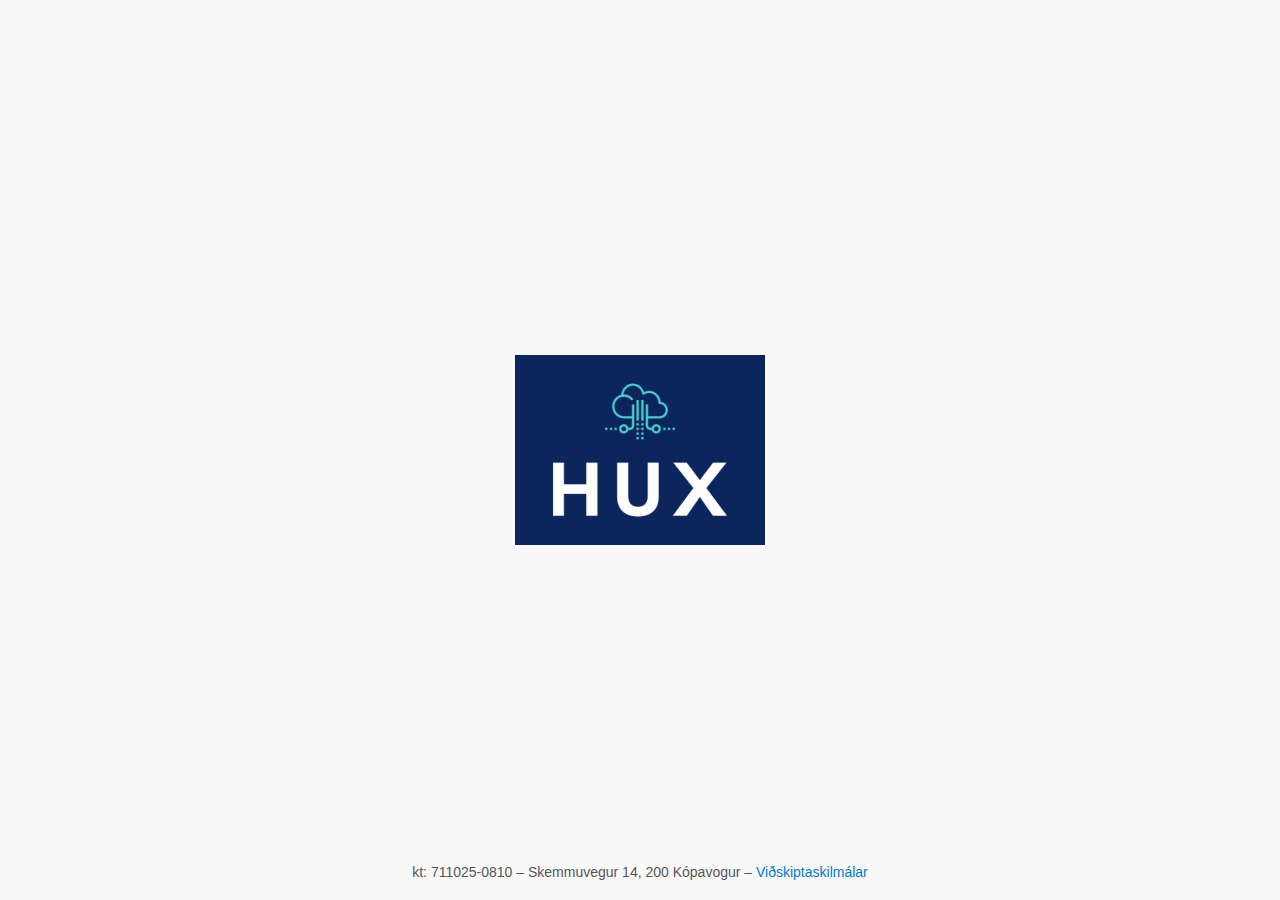
<file: index.html>
<!DOCTYPE html>
<html lang="is">
<head>
  <meta charset="UTF-8">
  <meta name="viewport" content="width=device-width, initial-scale=1.0">
  <title>HUX</title>
  <style>
    body {
      margin: 0;
      height: 100vh;
      display: flex;
      flex-direction: column;
      justify-content: center;
      align-items: center;
      font-family: Arial, sans-serif;
      background-color: #f9f9f9;
      color: #333;
    }

    img {
      max-width: 250px;
      height: auto;
    }

    footer {
      position: absolute;
      bottom: 20px;
      text-align: center;
      font-size: 14px;
      color: #555;
    }

    footer a {
      color: #007acc;
      text-decoration: none;
    }

    footer a:hover {
      text-decoration: underline;
    }
  </style>
</head>
<body>
  <img src="logo.png" alt="Company Logo">
  
  <footer>
    kt: 	711025-0810 – Skemmuvegur 14, 200 Kópavogur – 
    <a href="vidskiptaskilmalar.html">Viðskiptaskilmálar</a>
  </footer>
</body>
</html>
</file>
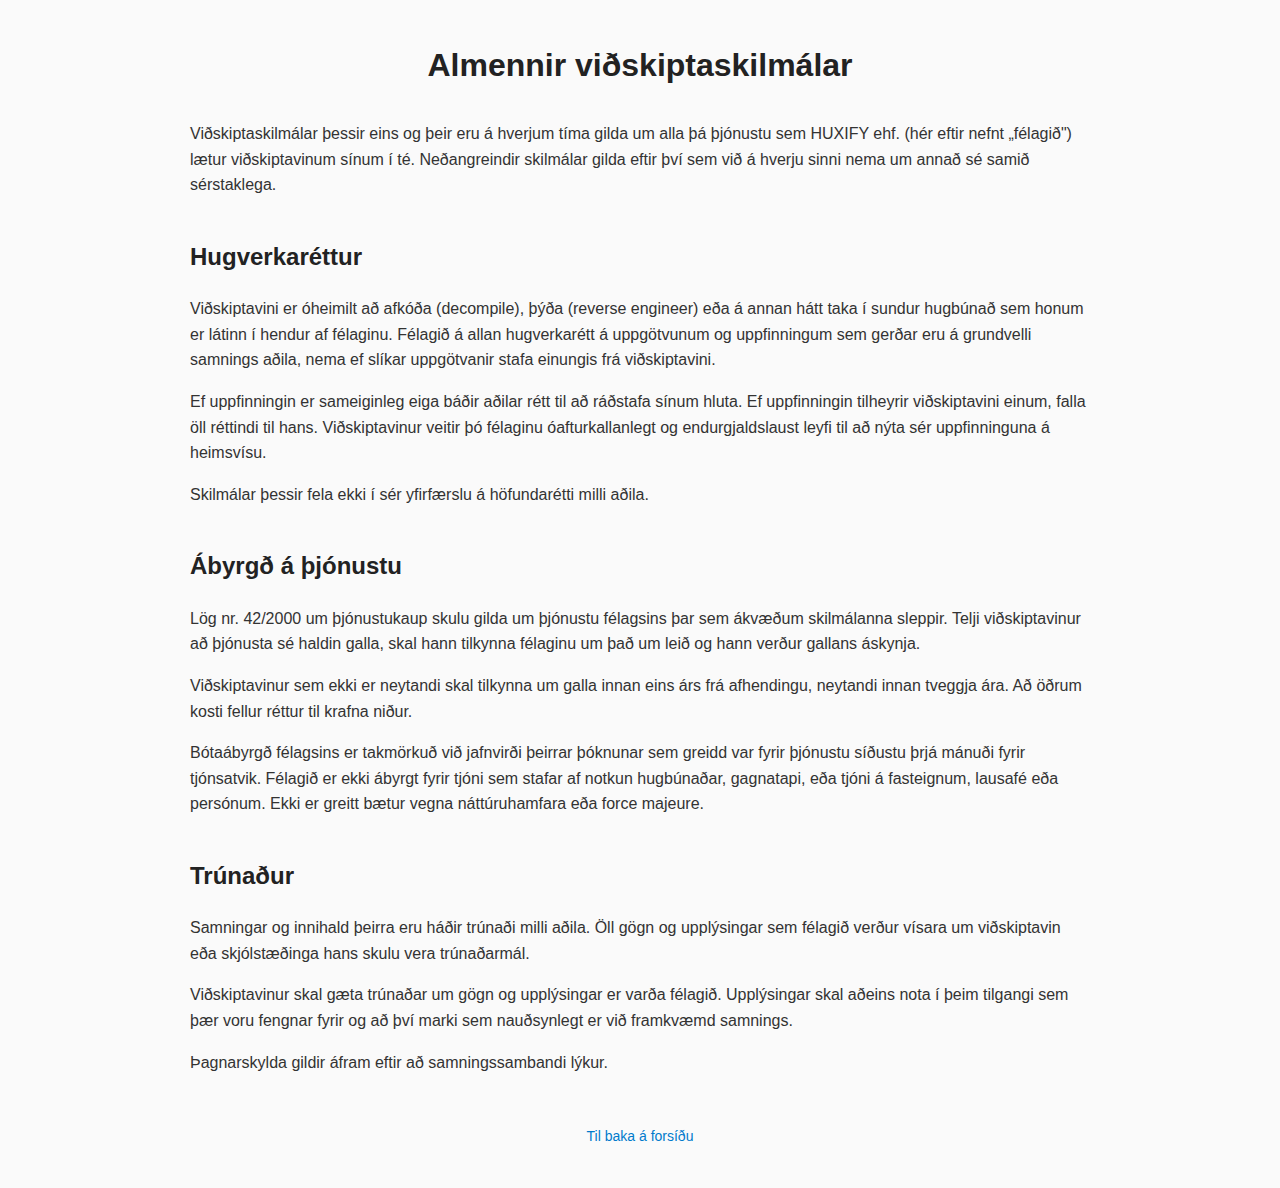
<file: vidskiptaskilmalar.html>
<!DOCTYPE html>
<html lang="is">
<head>
  <meta charset="UTF-8">
  <meta name="viewport" content="width=device-width, initial-scale=1.0">
  <title>Viðskiptaskilmálar - HUXIFY ehf.</title>
  <style>
    body {
      margin: 40px auto;
      max-width: 900px;
      font-family: Arial, sans-serif;
      line-height: 1.6;
      color: #333;
      background-color: #fafafa;
    }

    h1 {
      text-align: center;
      color: #222;
      margin-bottom: 30px;
    }

    h2 {
      margin-top: 40px;
      color: #222;
    }

    table {
      width: 100%;
      border-collapse: collapse;
      margin-top: 10px;
      margin-bottom: 20px;
    }

    th, td {
      border: 1px solid #ccc;
      padding: 8px 10px;
      text-align: left;
    }

    th {
      background-color: #f2f2f2;
    }

    a {
      color: #007acc;
      text-decoration: none;
    }

    a:hover {
      text-decoration: underline;
    }

    footer {
      text-align: center;
      margin-top: 50px;
      font-size: 14px;
      color: #555;
    }
  </style>
</head>
<body>

  <h1>Almennir viðskiptaskilmálar</h1>

  <p>
    Viðskiptaskilmálar þessir eins og þeir eru á hverjum tíma gilda um alla þá þjónustu sem HUXIFY ehf. 
    (hér eftir nefnt „félagið") lætur viðskiptavinum sínum í té. 
    Neðangreindir skilmálar gilda eftir því sem við á hverju sinni nema um annað sé samið sérstaklega.
  </p>

  <h2>Hugverkaréttur</h2>
  <p>
    Viðskiptavini er óheimilt að afkóða (decompile), þýða (reverse engineer) eða á annan hátt taka í sundur hugbúnað sem honum er látinn í hendur af félaginu.  
    Félagið á allan hugverkarétt á uppgötvunum og uppfinningum sem gerðar eru á grundvelli samnings aðila, nema ef slíkar uppgötvanir stafa einungis frá viðskiptavini.
  </p>

  <p>
    Ef uppfinningin er sameiginleg eiga báðir aðilar rétt til að ráðstafa sínum hluta.  
    Ef uppfinningin tilheyrir viðskiptavini einum, falla öll réttindi til hans.  
    Viðskiptavinur veitir þó félaginu óafturkallanlegt og endurgjaldslaust leyfi til að nýta sér uppfinninguna á heimsvísu.
  </p>

  <p>
    Skilmálar þessir fela ekki í sér yfirfærslu á höfundarétti milli aðila.
  </p>

  <h2>Ábyrgð á þjónustu</h2>
  <p>
    Lög nr. 42/2000 um þjónustukaup skulu gilda um þjónustu félagsins þar sem ákvæðum skilmálanna sleppir.  
    Telji viðskiptavinur að þjónusta sé haldin galla, skal hann tilkynna félaginu um það um leið og hann verður gallans áskynja.
  </p>
  <p>
    Viðskiptavinur sem ekki er neytandi skal tilkynna um galla innan eins árs frá afhendingu, neytandi innan tveggja ára.  
    Að öðrum kosti fellur réttur til krafna niður.
  </p>
  <p>
    Bótaábyrgð félagsins er takmörkuð við jafnvirði þeirrar þóknunar sem greidd var fyrir þjónustu síðustu þrjá mánuði fyrir tjónsatvik.  
    Félagið er ekki ábyrgt fyrir tjóni sem stafar af notkun hugbúnaðar, gagnatapi, eða tjóni á fasteignum, lausafé eða persónum.  
    Ekki er greitt bætur vegna náttúruhamfara eða force majeure.
  </p>

  <h2>Trúnaður</h2>
  <p>
    Samningar og innihald þeirra eru háðir trúnaði milli aðila.  
    Öll gögn og upplýsingar sem félagið verður vísara um viðskiptavin eða skjólstæðinga hans skulu vera trúnaðarmál.
  </p>
  <p>
    Viðskiptavinur skal gæta trúnaðar um gögn og upplýsingar er varða félagið.  
    Upplýsingar skal aðeins nota í þeim tilgangi sem þær voru fengnar fyrir og að því marki sem nauðsynlegt er við framkvæmd samnings.
  </p>
  <p>
    Þagnarskylda gildir áfram eftir að samningssambandi lýkur.
  </p>

  <footer>
    <a href="index.html">Til baka á forsíðu</a>
  </footer>

</body>
</html>
</file>
